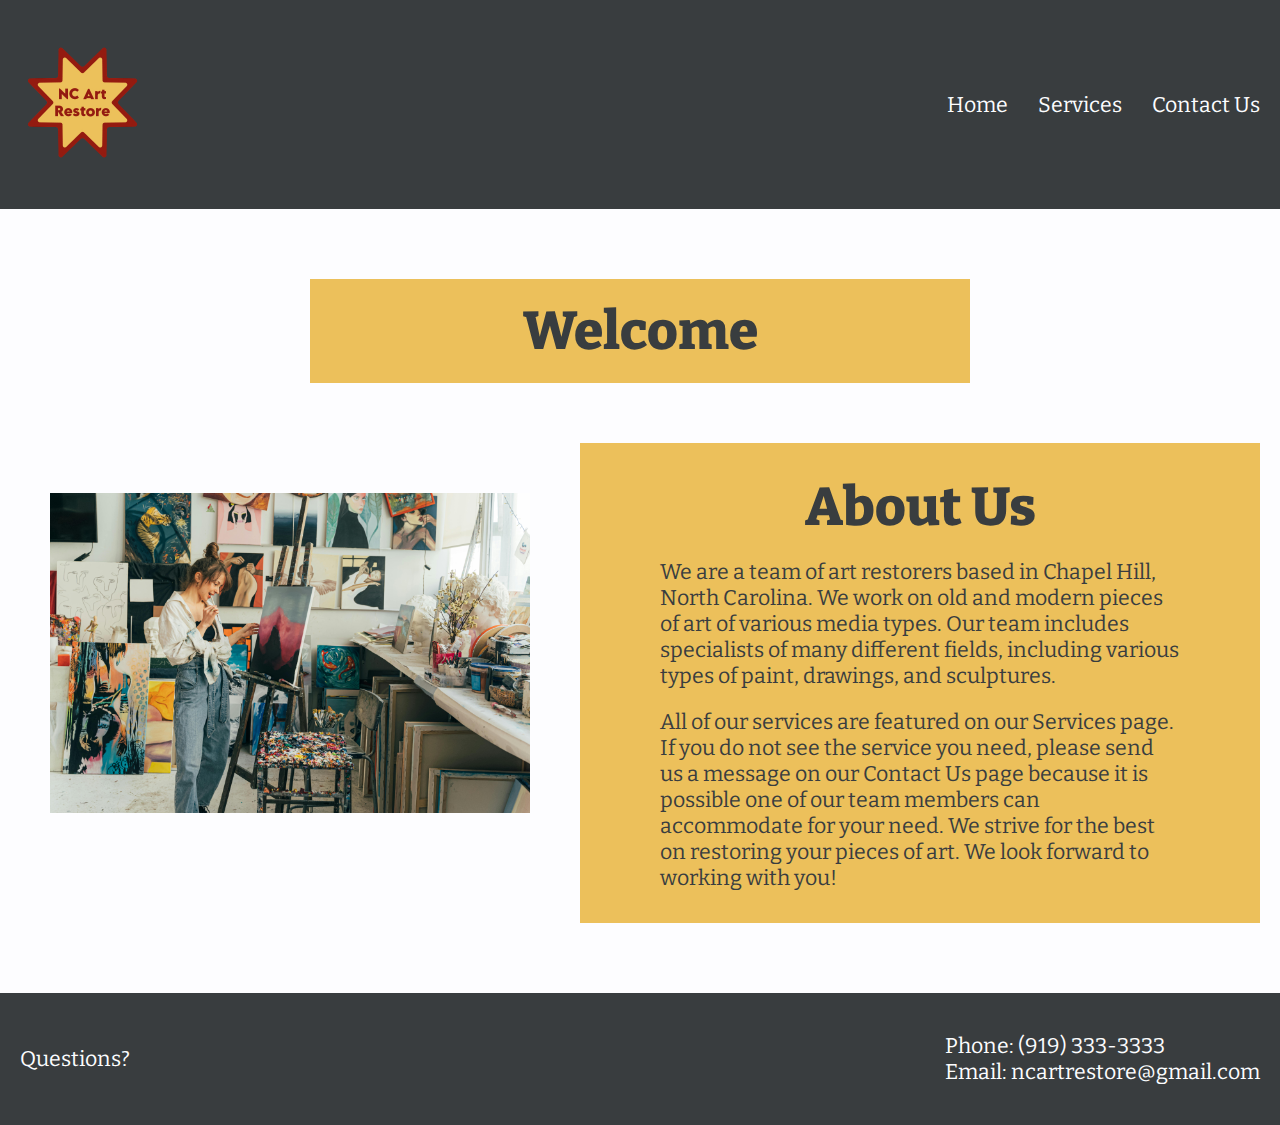
<file: index.html>
<!DOCTYPE html>
<html lang="en">
<head>
    <meta charset="UTF-8">
    <meta name="viewport" content="width=device-width, initial-scale=1.0">
    <title>Home</title>
    <link href="css/styles.css" rel="stylesheet">
    <link rel="preconnect" href="https://fonts.googleapis.com">
    <link rel="preconnect" href="https://fonts.gstatic.com" crossorigin>
    <link href="https://fonts.googleapis.com/css2?family=Bitter:ital,wght@0,100..900;1,100..900&display=swap" rel="stylesheet">
</head>
<body class="bitter">
    <header>
        <div class="page_header">
            <div>
                <img src="img/page_logo.png" alt="our logo" class="logo">
            </div>

            <div class="menu">
                <ul>
                    <li><a href="index.html">Home</a></li>
                    <li><a href="services.html">Services</a></li>
                    <li><a href="contact.html">Contact Us</a></li>
                </ul>
            </div>
        </div>
    </header>

    <main class="service_content">
        <div class="page_info" id="home_title">
            <h1>Welcome</h1>
        </div>

        <div id="home_section">
            <div>
                <img src="img/art_restoring.jpeg" alt="person_doing_art" class="art">
            </div>

            <div class="about_pgs">
                <h1 class="home_special">About Us</h1>
                <p class="about_text">We are a team of art restorers based in Chapel Hill, North Carolina. We work on old and modern pieces of art of various media types. Our team includes specialists of many different fields, including various types of paint, drawings, and sculptures.</p>
                <p>All of our services are featured on our Services page. If you do not see the service you need, please send us a message on our Contact Us page because it is possible one of our team members can accommodate for your need. We strive for the best on restoring your pieces of art. We look forward to working with you!</p>
        </div>
    </div>
    </main>

    <footer>
        <div class="page_footer">
            <div>
                <p>Questions?</p>
            </div>

            <div>
                <p>Phone: (919) 333-3333</p>
                <p>Email: ncartrestore@gmail.com</p>
            </div>
        </div>
    </footer>
</body>
</html>
</file>
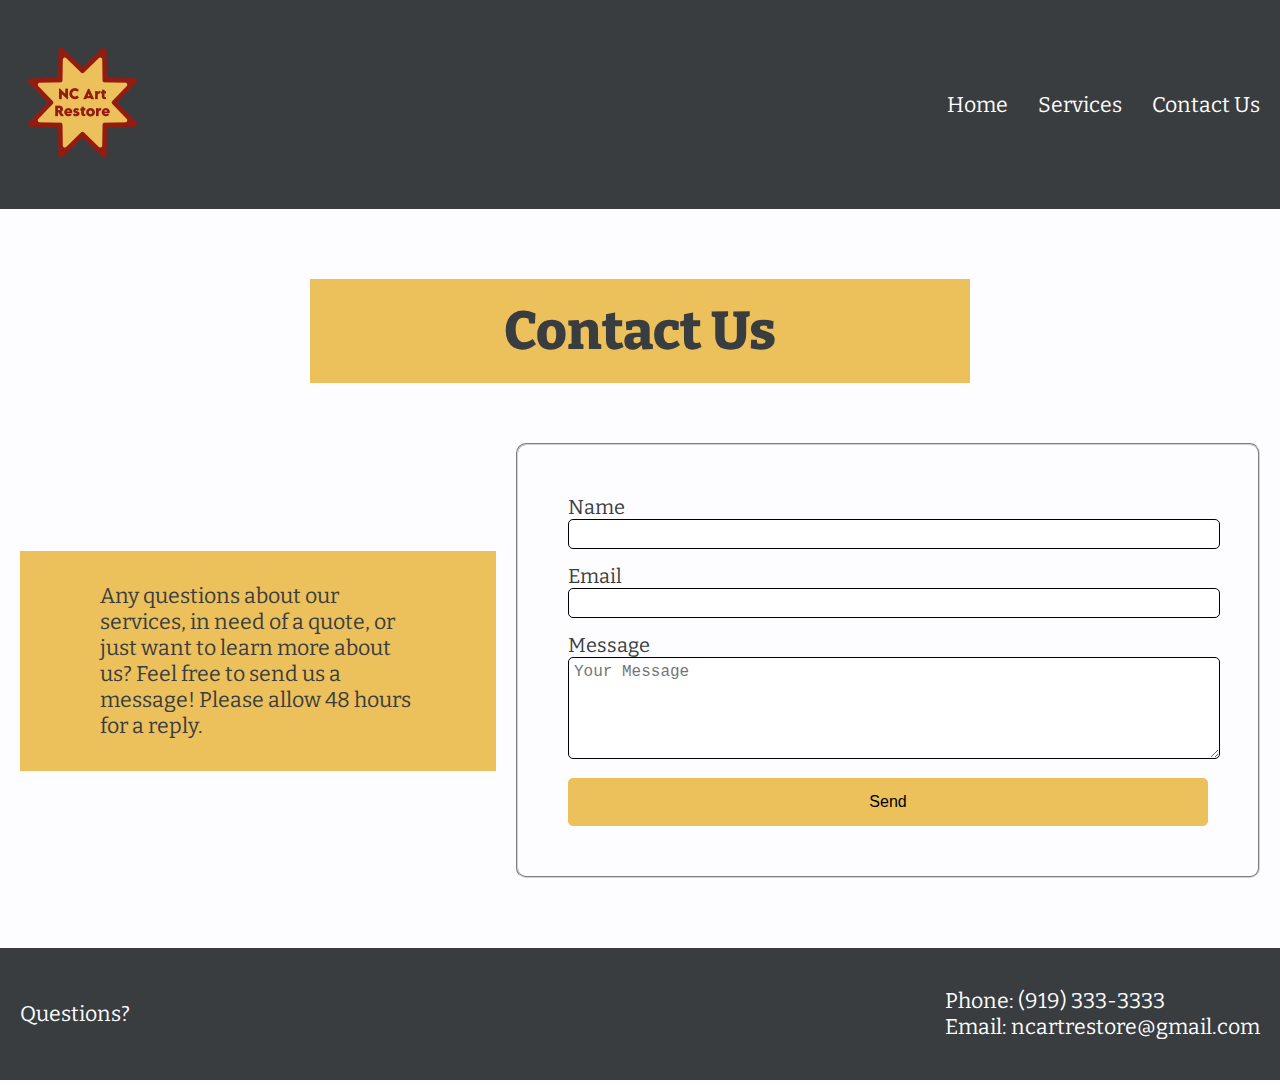
<file: contact.html>
<!DOCTYPE html>
<html lang="en">
<head>
    <meta charset="UTF-8">
    <meta name="viewport" content="width=device-width, initial-scale=1.0">
    <title>Contact Us</title>
    <link href="css/styles.css" rel="stylesheet">
    <link rel="preconnect" href="https://fonts.googleapis.com">
    <link rel="preconnect" href="https://fonts.gstatic.com" crossorigin>
    <link href="https://fonts.googleapis.com/css2?family=Bitter:ital,wght@0,100..900;1,100..900&display=swap" rel="stylesheet">
</head>

<body class="bitter">
    <header>
        <div class="page_header">
            <div>
                <img src="img/page_logo.png" alt="our logo" class="logo">
            </div>
            <div class="menu">
                <ul>
                    <li><a href="index.html">Home</a></li>
                    <li><a href="services.html">Services</a></li>
                    <li><a href="contact.html">Contact Us</a></li>
                </ul>
            </div>
        </div>
    </header>

<main class="service_content">
    <div class="page_info" id="contact_title">
        <h1>Contact Us</h1>
    </div>

    <div id="contact_section">
        <div class="page_info" id="contact_info">
        <p>Any questions about our services, in need of a quote, or just want to learn more about us? Feel free to send us a message! Please allow 48 hours for a reply.</p>
        </div>

        <div>
            <form action="/" method="post">
                <fieldset>
                    <label for="name">Name</label><br>
                    <input type="text" id="name" name="user_name" required><br>
                    <label for="email">Email</label><br>
                    <input type="email" id="email" name="user_email" required> <br>
                    <label for="message">Message</label><br>
                    <textarea id="message" name="message" placeholder="Your Message" rows="5" required></textarea> <br>
                    <button type="submit">Send</button> 
                </fieldset>
            </form>
        </div>
    </div>
</main>

<footer>
    <div class="page_footer">
        <div>
            <p>Questions?</p>
        </div>

        <div>
            <p>Phone: (919) 333-3333</p>
            <p>Email: ncartrestore@gmail.com</p>
        </div>
    </div>
</footer>

</body>
</html>
</file>
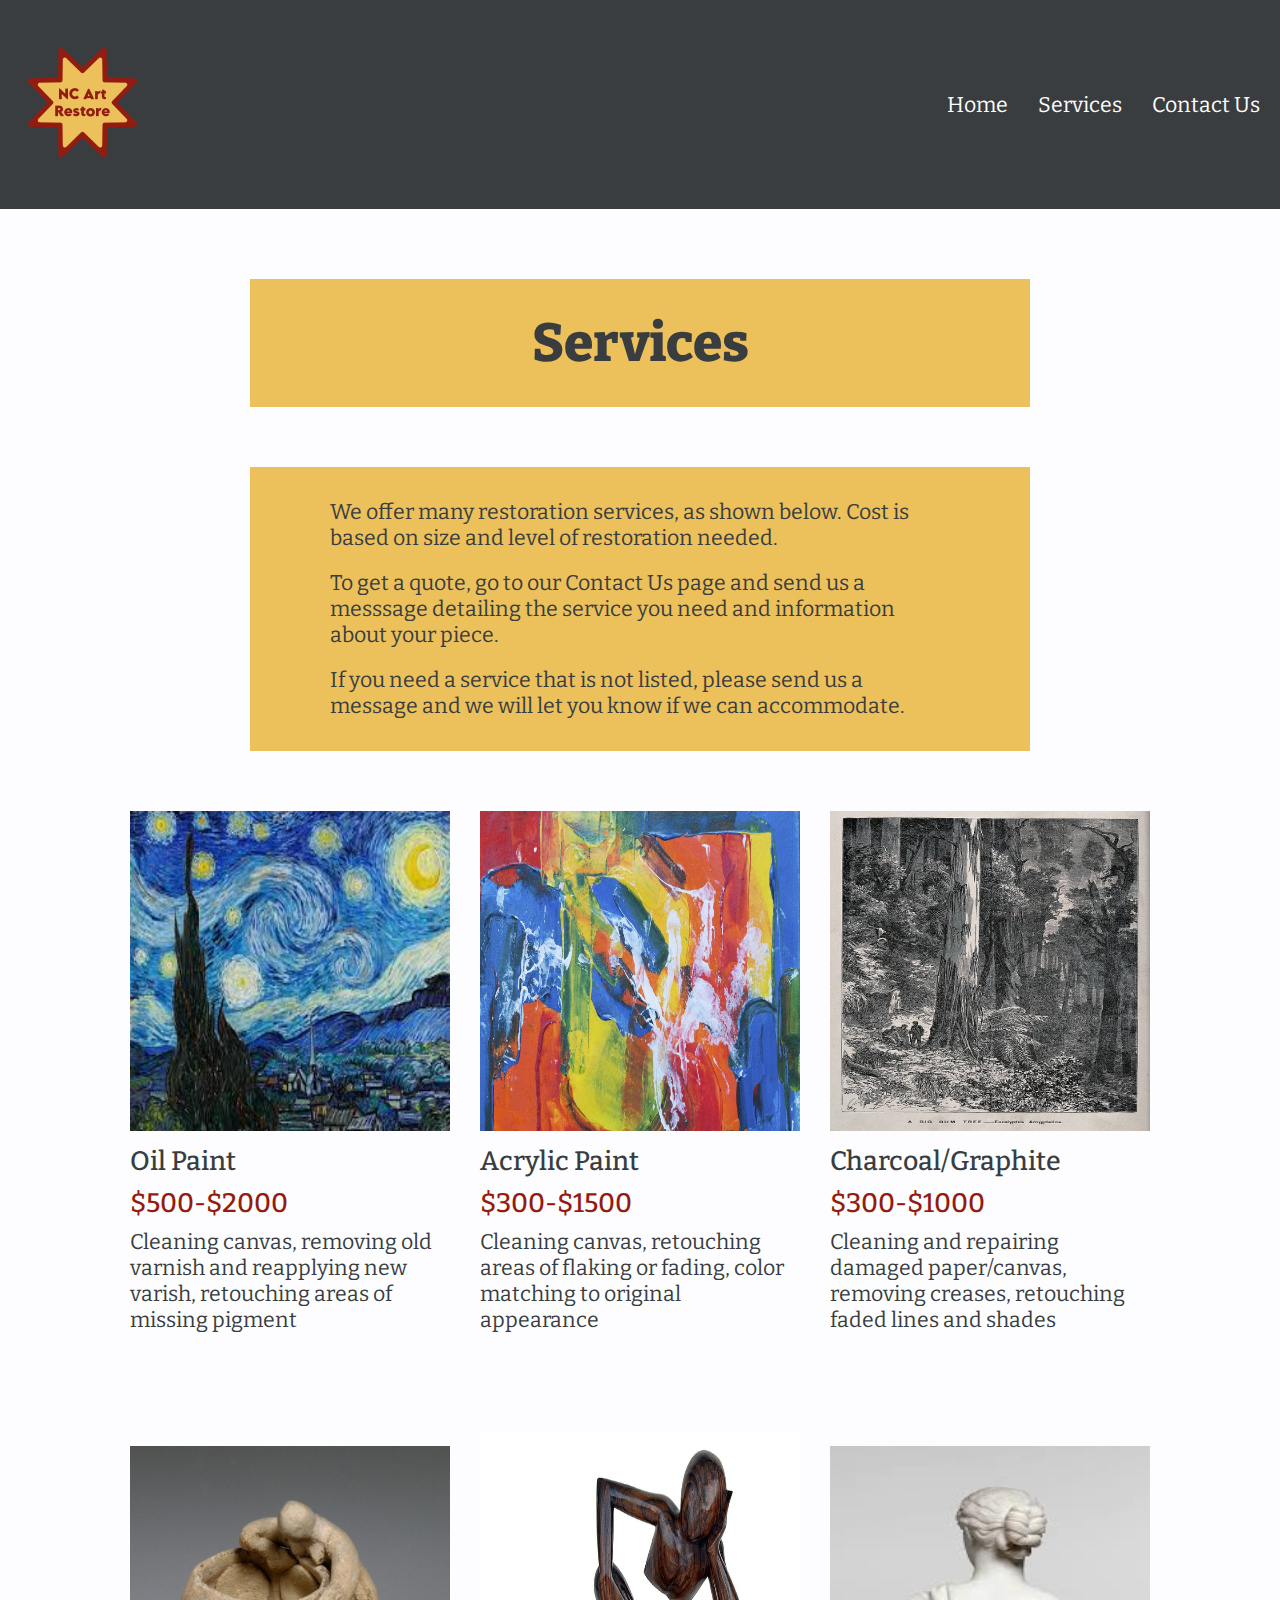
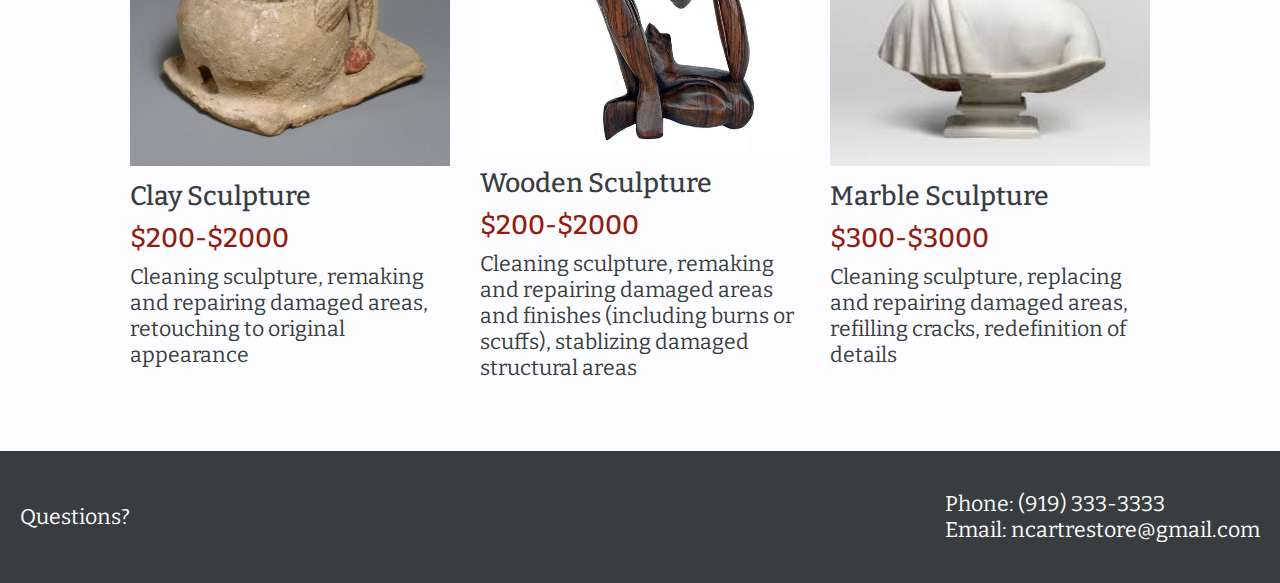
<file: services.html>
<!DOCTYPE html>
<html lang="en">
<head>
    <meta charset="UTF-8">
    <meta name="viewport" content="width=device-width, initial-scale=1.0">
    <title>Our Services</title>
    <link href="css/styles.css" rel="stylesheet">
    <link rel="preconnect" href="https://fonts.googleapis.com">
    <link rel="preconnect" href="https://fonts.gstatic.com" crossorigin>
    <link href="https://fonts.googleapis.com/css2?family=Bitter:ital,wght@0,100..900;1,100..900&display=swap" rel="stylesheet">
</head>
<body class="bitter">
    <header>
        <div class="page_header">
            <div>
                <img src="img/page_logo.png" alt="our logo" class="logo">
            </div>

            <div class="menu">
                <ul>
                    <li><a href="index.html">Home</a></li>
                    <li><a href="services.html">Services</a></li>
                    <li><a href="contact.html">Contact Us</a></li>
                </ul>
            </div>
        </div>
    </header>

    <main class="service_content">
        <div class="page_info">
            <h1>Services</h1>
        </div>

        <div class="page_info">
            <p>We offer many restoration services, as shown below. Cost is based on size and level of restoration needed.</p>
            <br>
            <p>To get a quote, go to our Contact Us page and send us a messsage detailing the service you need and information about your piece.</p>
            <br>
            <p>If you need a service that is not listed, please send us a message and we will let you know if we can accommodate.</p>
        </div>

        <div class="services_inner">
            <div>
                <img src="img/paint.jpg" alt="Oil Painting" class="service_img">
                <h3>Oil Paint</h3>
                <h3 class="price">$500-$2000</h3>
                <p class="service_desc">Cleaning canvas, removing old varnish and reapplying new varish, retouching areas of missing pigment</p>
            </div>

            <div>
                <img src="img/acrylic.jpeg" alt="Acrylic Painting" class="service_img">
                <h3>Acrylic Paint</h3>
                <h3 class="price">$300-$1500</h3>
                <p class="service_desc">Cleaning canvas, retouching areas of flaking or fading, color matching to original appearance</p>
            </div>

            <div>
                <img src="img/charcoal.jpeg" alt="Charcoal Drawing" class="service_img">
                <h3>Charcoal/Graphite</h3>
                <h3 class="price">$300-$1000</h3>
                <p class="service_desc">Cleaning and repairing damaged paper/canvas, removing creases, retouching faded lines and shades</p>
            </div>

            <div>
                <img src="img/clay.jpg" alt="Clay sculpture" class="service_img">
                <h3>Clay Sculpture</h3>
                <h3 class="price">$200-$2000</h3>
                <p class="service_desc">Cleaning sculpture, remaking and repairing damaged areas, retouching to original appearance</p>
            </div>

            <div>
                <img src="img/wooden.jpg" alt="Wooden sculpture" class="service_img">
                <h3>Wooden Sculpture</h3>
                <h3 class="price">$200-$2000</h3>
                <p class="service_desc">Cleaning sculpture, remaking and repairing damaged areas and finishes (including burns or scuffs), stablizing damaged structural areas</p>
            </div>

            <div>
                <img src="img/marble.jpg" alt="Marble sculpture" class="service_img">
                <h3>Marble Sculpture</h3>
                <h3 class="price">$300-$3000</h3>
                <p class="service_desc">Cleaning sculpture, replacing and repairing damaged areas, refilling cracks, redefinition of details</p>
            </div>

        </div>
    </main>

    <footer>
        <div class="page_footer">
            <div>
                <p>Questions?</p>
            </div>

            <div>
                <p>Phone: (919) 333-3333</p>
                <p>Email: ncartrestore@gmail.com</p>
            </div>
        </div>
    </footer>
</body>
</html>
</file>
<file: css/styles.css>
* {
    margin: 0;
}

/* THIS IS MY HEADER, USE THIS ALL THE UNTIL... */

.bitter {
    font-family: "Bitter", serif;
    font-optical-sizing: auto;
    font-style: normal;
    color: #393d3f;
    background-color: #fdfdff;
}

.page_header {
    display: flex;
    justify-content:space-between;
    align-items: center;
    background-color: #393d3f;
    color: #fdfdff;
    padding: 40px 20px;
    margin-bottom: 50px;
}

.logo {
    width: 50%;
    height: 50%;
}

.menu ul {
    display: flex;
    flex-direction: row;
    gap: 30px;
    list-style:none;
    font-size: 16pt;
}

.menu a {
    text-decoration: none;
    color: #fdfdff;
}

.menu a:focus, a:hover {
    color: #ecc05B;
    text-decoration: underline;
}

/* ...HERE */

.art {
    display: block;
    height: 20rem;
    width: 30rem;
    margin: 50px 30px;
    }

.about_pgs {
    display: flex;
    flex-direction: column;
    background-color: #ecc05B;
    padding: 2em 5em;
}

.about_text {
    padding-bottom: 20px;
}

.service_content {
    display: flex;
    flex-direction: column;
    justify-content: center;
    align-items: center;
    gap: 30px;
    padding: 20px;
}

.services_inner {
    display: flex;
    flex-direction: column;
    justify-content: center;
    align-items: center;
    gap: 50px
}

#contact_section {
    display: flex;
    flex-direction: column;
    justify-content: center;
    align-items: center;
    gap: 30px;
}

h1 {
    font-size: 40pt;
    font-weight: 800;
}

h2 {
    font-size: 30pt;
    font-weight: 700;
}

h3 {
    font-size: 20pt;
    font-weight: 500;
}

p {
    font-size: 16pt;
    font-weight: 400;
}

.price {
    color: #931B10;
    margin: 10px 0;
}


/* THIS IS THE STYLE FOR THE PAGE TITLE AND DESC, USE THIS UNTIL... */
.page_info {
    background-color: #ecc05B;
    padding: 2em 5em;
    width: 50%;
}

.page_info h1 {
    text-align: center;
}

.home_special {
    padding-bottom: 20px;
    display: flex;
    justify-content: center;
}

/* ...UNTIL HERE */

.service_img {
    height: 20rem;
    width: 20rem;
    margin-bottom: 10px;
}

.service_desc {
    width: 20rem;
}

fieldset{
    margin:0 ;
    padding: 50px;
    border-radius: 10px;
    border-color: rgb(210, 210, 210);
    width: 50vw
}

input[type="text"],
input[type="email"],
textarea {
    width: 100%; 
    padding: 5px; 
    font-size: 16px; 
    border: 1px solid;
    border-radius: 5px; 
    margin-bottom: 15px; 
}

label {
    font-size: 20px; 
}

button {
    width: 100%;
    padding: 15px;
    font-size: 16px; 
    background-color: #ecc05B; 
    border: none;
    border-radius: 5px;
    cursor: pointer;
    transition: background-color 0.3s;
}

button:hover, button:focus {
    background-color:#931B10;
    color: #fdfdff;
}


/* THIS IS MY FOOTER, USE THIS ALL THE UNTIL... */

.page_footer {
    display: flex;
    justify-content:space-between;
    align-items: center;
    background-color: #393d3f;
    color: #fdfdff;
    padding: 40px 20px;
    margin-top: 50px;
}

/* ...UNTIL HERE */

@media (min-width: 700px) {

    .service_content {
        gap: 60px;
        display: flex;
    }

    #home_title {
        display: flex;
        flex-direction: column;
        justify-content: center;
        gap: 30px;
        padding: 20px;
    }

    #home_section {
        display: flex;
        flex-direction: row;
        gap: 20px;
    }

    #contact_title {
        display: flex;
        flex-direction: column;
        justify-content: center;
        gap: 30px;
        padding: 20px;
    }

    #contact_section {
        display: flex;
        flex-direction: row;
        align-items: center;
        gap: 20px;
    }

    #contact_info {
        display: flex;
        justify-content: center;
        align-items: center;
        height: 50%;
    }


    .services_inner {
        display: flex;
        flex-direction: row;
        flex-wrap: wrap;
        gap: 100px 30px;
    }

}
</file>
